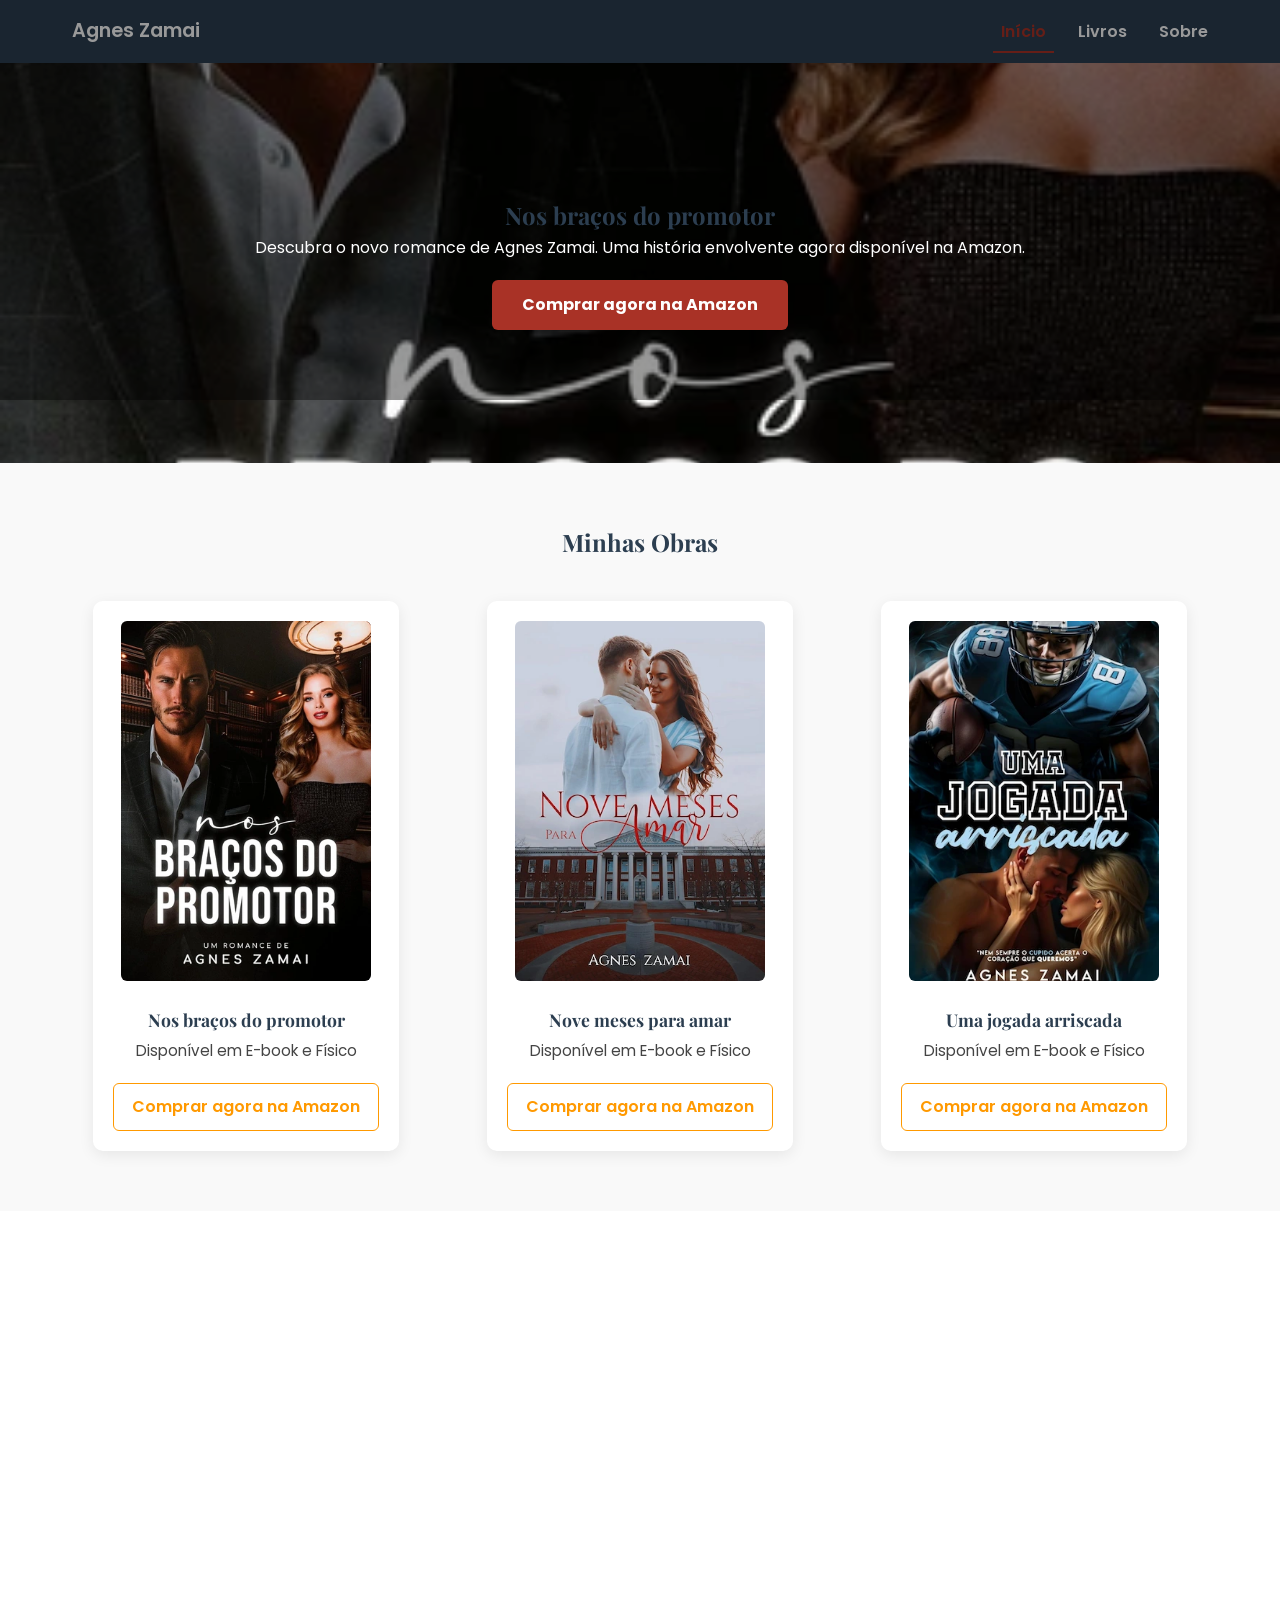
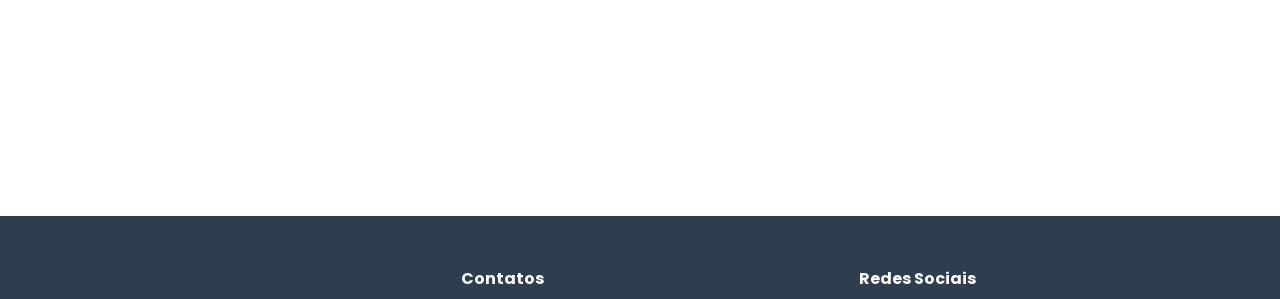
<file: index.html>
<!DOCTYPE html>
<html lang="pt-br">
  <head>
    <link
      rel="preload"
      as="style"
      href="https://fonts.googleapis.com/css2?family=Playfair+Display:wght@400;700&display=swap"
      onload="this.rel='stylesheet'"
    />

    <!-- Preload imagem principal -->
    <link
      rel="preload"
      as="image"
      href="assets/capa_nos_bracos_do_promotor.webp"
    />

    <meta charset="UTF-8" />
    <meta name="viewport" content="width=device-width, initial-scale=1" />

    <title>Agnes Zamai | Escritora de Romances</title>

    <link rel="icon" type="image/png" href="assets/favicon.ico" />

    <meta
      name="description"
      content="Romances envolventes de Agnes Zamai. Descubra histórias intensas e emocionantes."
    />

    <!-- Open Graph -->
    <meta property="og:title" content="Agnes Zamai | Escritora" />
    <meta
      property="og:description"
      content="Histórias que prendem do início ao fim."
    />
    <meta property="og:image" content="assets/Agnes_Zamai_foto_profile.webp" />

    <!-- Preconnect -->
    <link rel="preconnect" href="https://fonts.googleapis.com" />
    <link rel="preconnect" href="https://fonts.gstatic.com" crossorigin />

    <!-- CSS crítico -->
    <style>
      * {
        margin: 0;
        padding: 0;
        box-sizing: border-box;
      }
      body {
        font-family: Poppins, sans-serif;
        background: #f9f9f9;
        color: #222;
      }
    </style>

    <!-- CSS não bloqueante -->
    <link
      rel="preload"
      href="style.css"
      as="style"
      onload="this.rel='stylesheet'"
    />
    <link
      rel="stylesheet"
      href="style.css"
      media="print"
      onload="this.media='all'"
    />
    <noscript><link rel="stylesheet" href="style.css" /></noscript>

    <!-- Fonts -->
    <link
      rel="preload"
      as="style"
      href="https://fonts.googleapis.com/css2?family=Poppins:wght@300;400;600&display=swap"
      onload="this.rel='stylesheet'"
    />
  </head>

  <script>
    // Carrega header
    fetch("header.html")
      .then((res) => res.text())
      .then((data) => {
        document.getElementById("header").innerHTML = data;

        // marca menu ativo automaticamente
        const currentPage = document.body.dataset.page;
        const links = document.querySelectorAll("nav a");

        links.forEach((link) => {
          if (link.dataset.page === currentPage) {
            link.classList.add("active");
          }
        });
      });

    // Carrega footer
    fetch("footer.html")
      .then((res) => res.text())
      .then((data) => {
        document.getElementById("footer").innerHTML = data;
      });
  </script>

  <body data-page="home">
    <div id="header"></div>

    <main>
      <!-- HERO -->
      <section
        id="home"
        class="hero"
        style="
          background-image: url('assets/capa_nos_bracos_do_promotor.webp');
          background-size: cover;
          background-position: center;
          height: 400px;
          display: flex;
          align-items: center;
          justify-content: center;
          color: #fff;
          text-align: center;
          position: relative;
        "
      >
        <div
          class="overlay"
          style="
            position: absolute;
            top: 0;
            left: 0;
            width: 100%;
            height: 100%;
            background: rgba(0, 0, 0, 0.4);
          "
        ></div>

        <div
          class="hero-content"
          style="position: relative; z-index: 1; max-width: 800px"
        >
          <h1>Nos braços do promotor</h1>
          <p>
            Descubra o novo romance de Agnes Zamai. Uma história envolvente
            agora disponível na Amazon.
          </p>
          <a
            href="https://www.amazon.com.br/stores/Agnes-Zamai/author/B0D5HSHX2N"
            class="btn-primary"
            target="_blank"
            rel="noopener noreferrer"
            >Comprar agora na Amazon</a
          >
        </div>
      </section>

      <section id="livros" class="books-grid">
        <h2>Minhas Obras</h2>

        <div class="container">
          <!-- Livro 1 -->
          <div class="book-card">
            <img
              src="assets/capa_nos_bracos_do_promotor.webp"
              width="300"
              height="450"
              loading="lazy"
              decoding="async"
              alt="Capa do livro Nos braços do promotor de Agnes Zamai"
            />
            <h3>Nos braços do promotor</h3>
            <p>Disponível em E-book e Físico</p>

            <div class="buttons">
              <a
                href="https://www.amazon.com.br/Nos-bra%C3%A7os-promotor-Agnes-Zamai-ebook/dp/B0D9PT675X"
                class="btn-amazon"
                target="_blank"
                rel="noopener noreferrer"
                aria-label="Comprar o livro Nos braços do promotor na Amazon"
                >Comprar agora na Amazon</a
              >
            </div>
          </div>

          <!-- Livro 2 -->
          <div class="book-card">
            <img
              src="assets/capa_nove_meses_para_amar.webp"
              width="300"
              height="450"
              loading="lazy"
              decoding="async"
              alt="Capa do livro Nove meses para amar de Agnes Zamai"
            />
            <h3>Nove meses para amar</h3>
            <p>Disponível em E-book e Físico</p>

            <div class="buttons">
              <a
                href="https://www.amazon.com.br/Nove-Meses-Para-Agnes-Zamai-ebook/dp/B096WNJ54G"
                class="btn-amazon"
                target="_blank"
                rel="noopener noreferrer"
                aria-label="Comprar o livro Nove meses para amar"
                >Comprar agora na Amazon</a
              >
            </div>
          </div>

          <!-- Livro 3 -->
          <div class="book-card">
            <img
              src="assets/capa_uma_jogada_arriscada.webp"
              width="300"
              height="450"
              loading="lazy"
              decoding="async"
              alt="Capa do livro Uma jogada arriscada de Agnes Zamai"
            />
            <h3>Uma jogada arriscada</h3>
            <p>Disponível em E-book e Físico</p>

            <div class="buttons">
              <a
                href="https://www.amazon.com.br/Uma-jogada-arriscada-Agnes-Zamai-ebook/dp/B0DSVCLTVJ"
                class="btn-amazon"
                target="_blank"
                rel="noopener noreferrer"
                aria-label="Comprar o livro Uma jogada arriscada"
                >Comprar agora na Amazon</a
              >
            </div>
          </div>
        </div>
      </section>

      <!-- SOBRE -->
      <section id="sobre" class="about-section">
        <div class="about-container">
          <div class="about-image">
            <img
              src="assets/Agnes_Zamai_foto_profile.webp"
              width="350"
              height="450"
              loading="lazy"
              decoding="async"
              alt="Foto profile de Agnes Zamai"
            />
          </div>

          <div class="about-text">
            <h2>Sobre a Autora</h2>
            <p>
              <strong>Agnes Zamai</strong> escreve romances intensos que
              conectam emoção e narrativa envolvente.
            </p>

            <div class="social-links">
              <a
                href="https://www.instagram.com/agneszamaiautora/"
                target="_blank"
                rel="noopener noreferrer"
                >Instagram</a
              >
              <a
                href="https://www.amazon.com.br/stores/Agnes-Zamai/author/B0D5HSHX2N"
                target="_blank"
                rel="noopener noreferrer"
                >Amazon</a
              >
            </div>
          </div>
        </div>
      </section>
    </main>
    <script>
      requestIdleCallback(() => {
        const s = document.createElement("script");
        s.src = "https://www.googletagmanager.com/gtag/js?id=G-XYFYLKK380";
        s.async = true;
        document.body.appendChild(s);
      });
    </script>

    <!-- Analytics com delay -->
    <script>
      window.addEventListener("load", () => {
        setTimeout(() => {
          const s = document.createElement("script");
          s.src = "https://www.googletagmanager.com/gtag/js?id=G-XYFYLKK380";
          s.async = true;
          document.body.appendChild(s);
        }, 2000);
      });
    </script>

    <!-- FOOTER -->
    <div id="footer"></div>
    <script>
      // Atualiza o ano automaticamente
      document.getElementById("current-year").textContent =
        new Date().getFullYear();
    </script>
  </body>
</html>
</file>
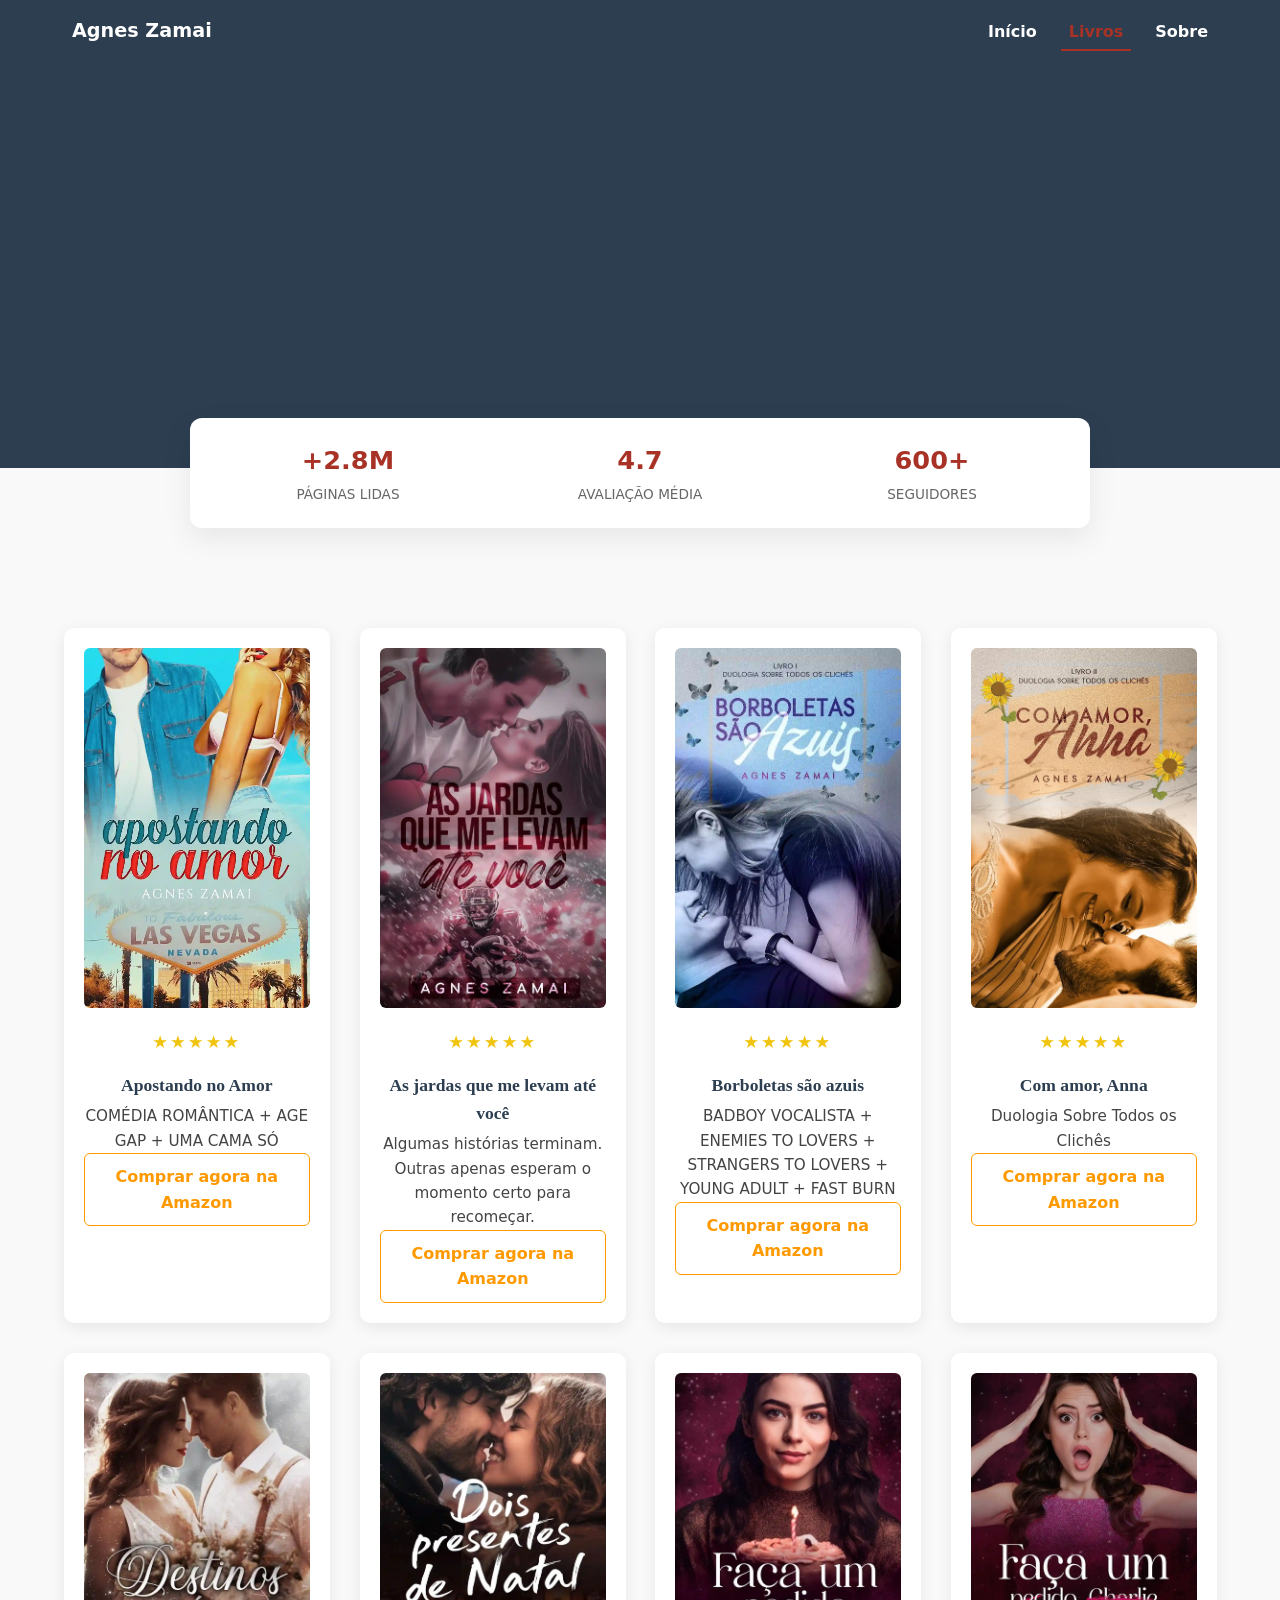
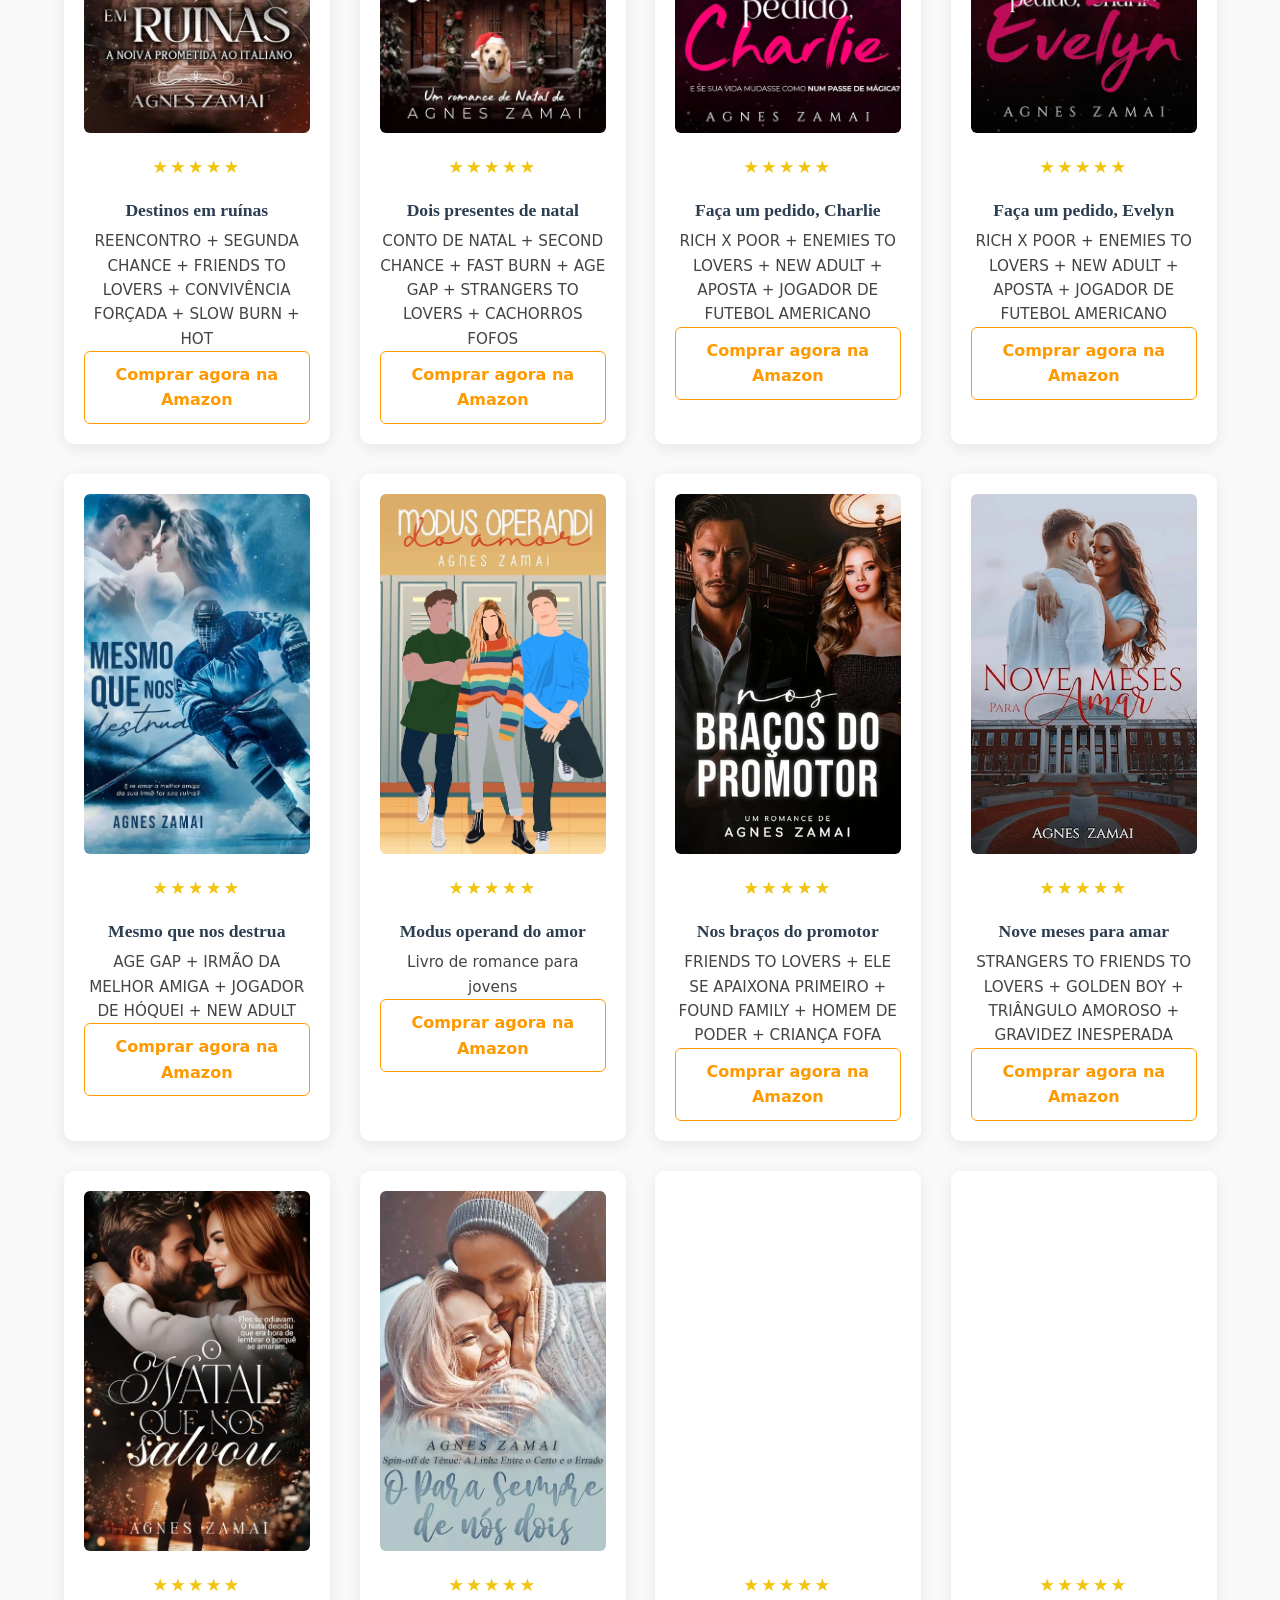
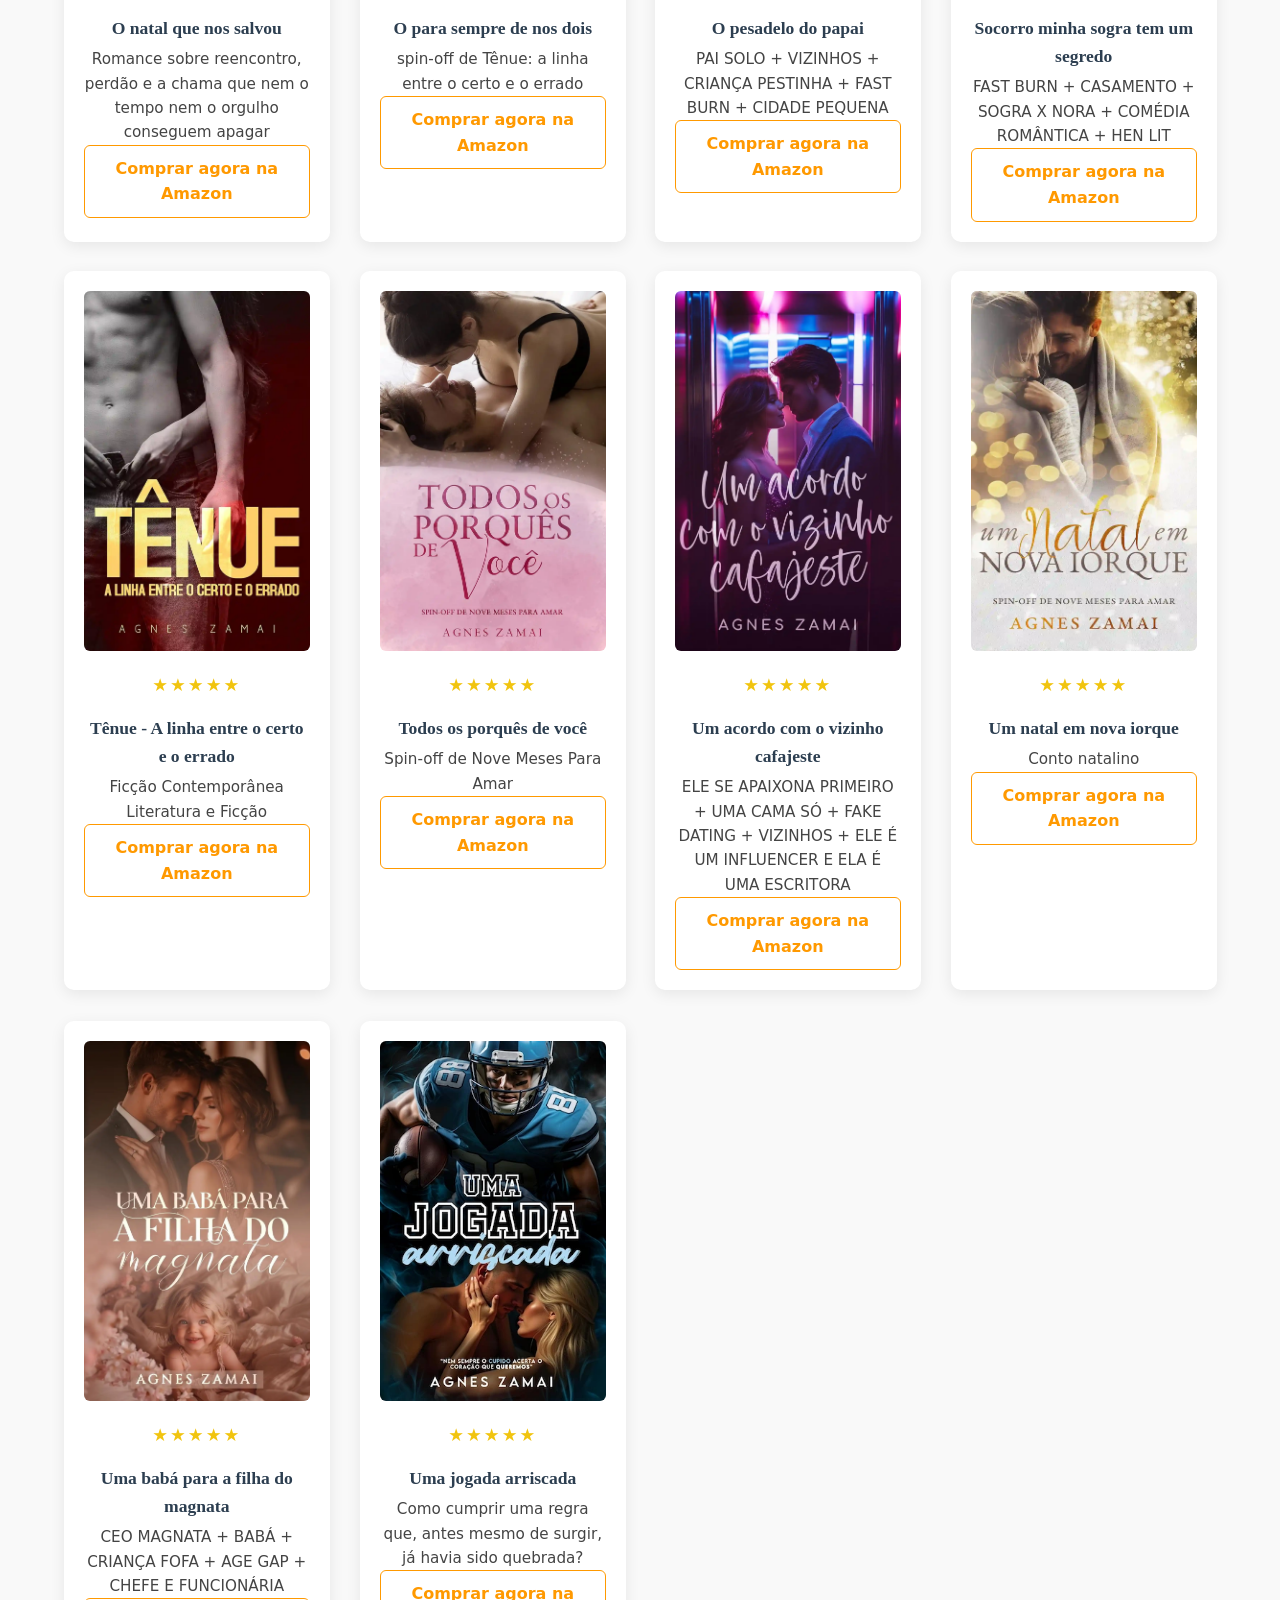
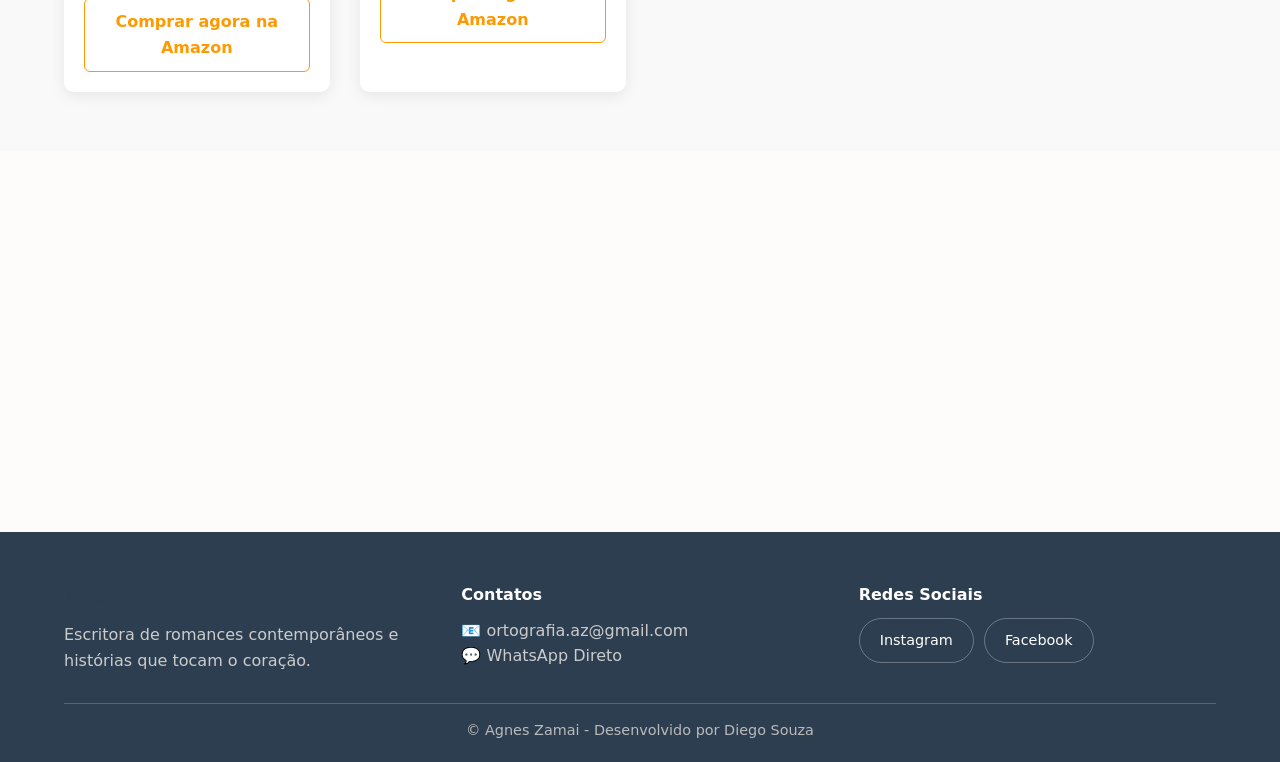
<file: livros.html>
<!DOCTYPE html>
<html lang="pt-br">
  <head>
    <meta charset="UTF-8" />
    <meta name="viewport" content="width=device-width, initial-scale=1.0" />
    <title>Livros | Agnes Zamai</title>

    <link rel="icon" type="image/png" href="assets/favicon.ico" />

    <link rel="stylesheet" href="style.css" />
  </head>

  <script>
    // Carrega header
    fetch("header.html")
      .then((res) => res.text())
      .then((data) => {
        document.getElementById("header").innerHTML = data;

        // marca menu ativo automaticamente
        const currentPage = document.body.dataset.page;
        const links = document.querySelectorAll("nav a");

        links.forEach((link) => {
          if (link.dataset.page === currentPage) {
            link.classList.add("active");
          }
        });
      });

    // Carrega footer
    fetch("footer.html")
      .then((res) => res.text())
      .then((data) => {
        document.getElementById("footer").innerHTML = data;
      });
  </script>

  <body data-page="livros">
    <div id="header"></div>

    <section class="page-header-img">
      <h1>Minhas Obras</h1>
    </section>

    <div class="stats-bar">
      <div class="stat-item">
        <strong>+2.8M</strong><span>Páginas Lidas</span>
      </div>
      <div class="stat-item">
        <strong>4.7</strong><span>Avaliação Média</span>
      </div>
      <div class="stat-item"><strong>600+</strong><span>Seguidores</span></div>
    </div>

    <main>
      <div class="container books-grid">
        <div class="book-card">
          <img
            src="assets/capa_apostando_no_amor.webp"
            alt="Capa do livro Apostando no amor de Agnes Zamai"
            width="250"
            height="360"
            loading="lazy"
            decoding="async"
          />
          <div class="stars" aria-label="Avaliação: 5 de 5 estrelas">★★★★★</div>
          <h3>Apostando no Amor</h3>
          <p>COMÉDIA ROMÂNTICA + AGE GAP + UMA CAMA SÓ</p>
          <a
            href="https://www.amazon.com.br/Apostando-no-amor-Agnes-Zamai-ebook/dp/B0C7B7T2FC"
            class="btn-amazon"
            target="_blank"
            rel="noopener noreferrer"
            title="Comprar Apostando no Amor na Amazon"
            >Comprar agora na Amazon</a
          >
        </div>

        <div class="book-card">
          <img
            src="assets/capa_as jardas que me levam até você.webp"
            alt="Capa do livro As jardas que me levam até você de Agnes Zamai"
            width="250"
            height="360"
            loading="lazy"
            decoding="async"
          />
          <div class="stars" aria-label="Avaliação: 4.5 de 5 estrelas">
            ★★★★★
          </div>
          <h3>As jardas que me levam até você</h3>
          <p>
            Algumas histórias terminam. Outras apenas esperam o momento certo
            para recomeçar.
          </p>
          <a
            href="https://www.amazon.com.br/jardas-que-levam-at%C3%A9-voc%C3%AA-ebook/dp/B0GTS46GY7"
            class="btn-amazon"
            target="_blank"
            rel="noopener noreferrer"
            title="Comprar As jardas que me levam até você na Amazon"
            >Comprar agora na Amazon</a
          >
        </div>

        <div class="book-card">
          <img
            src="assets/capa_borboletas_sao_azuis.webp"
            alt="Capa do livro Borboletas são azuis de Agnes Zamai"
            width="250"
            height="360"
            loading="lazy"
            decoding="async"
          />
          <div class="stars" aria-label="Avaliação: 4.5 de 5 estrelas">
            ★★★★★
          </div>
          <h3>Borboletas são azuis</h3>
          <p>
            BADBOY VOCALISTA + ENEMIES TO LOVERS + STRANGERS TO LOVERS + YOUNG
            ADULT + FAST BURN
          </p>
          <a
            href="https://www.amazon.com.br/Borboletas-s%C3%A3o-Azuis-Sobre-Clich%C3%AAs-ebook/dp/B0B1TL4XQ6"
            class="btn-amazon"
            target="_blank"
            rel="noopener noreferrer"
            title="Comprar Borboletas são azuis na Amazon"
            >Comprar agora na Amazon</a
          >
        </div>

        <div class="book-card">
          <img
            src="assets/capa_com_amor_Anna.webp"
            alt="Capa do livro Com amor, Anna de Agnes Zamai"
            width="250"
            height="360"
            loading="lazy"
            decoding="async"
          />
          <div class="stars" aria-label="Avaliação: 4.5 de 5 estrelas">
            ★★★★★
          </div>
          <h3>Com amor, Anna</h3>
          <p>Duologia Sobre Todos os Clichês</p>
          <a
            href="https://www.amazon.com.br/Com-Amor-Anna-Sobre-Clich%C3%AAs-ebook/dp/B0B41PNN6V"
            class="btn-amazon"
            target="_blank"
            rel="noopener noreferrer"
            title="Comprar Com amor, Anna na Amazon"
            >Comprar agora na Amazon</a
          >
        </div>

        <div class="book-card">
          <img
            src="assets/capa_destinhos_em_ruinas.webp"
            alt="Capa do livro Destinos em ruínas de Agnes Zamai"
            width="250"
            height="360"
            loading="lazy"
            decoding="async"
          />
          <div class="stars" aria-label="Avaliação: 4.5 de 5 estrelas">
            ★★★★★
          </div>
          <h3>Destinos em ruínas</h3>
          <p>
            REENCONTRO + SEGUNDA CHANCE + FRIENDS TO LOVERS + CONVIVÊNCIA
            FORÇADA + SLOW BURN + HOT
          </p>
          <a
            href="https://www.amazon.com.br/Destinos-Ru%C3%ADnas-noiva-prometida-Italiano-ebook/dp/B0DJWG162G"
            class="btn-amazon"
            target="_blank"
            rel="noopener noreferrer"
            title="Comprar Destinos em ruínas na Amazon"
            >Comprar agora na Amazon</a
          >
        </div>

        <div class="book-card">
          <img
            src="assets/capa_dois_presentes_de_natal.webp"
            alt="Capa do livro Dois presentes de natal de Agnes Zamai"
            width="250"
            height="360"
            loading="lazy"
            decoding="async"
          />
          <div class="stars" aria-label="Avaliação: 4.5 de 5 estrelas">
            ★★★★★
          </div>
          <h3>Dois presentes de natal</h3>
          <p>
            CONTO DE NATAL + SECOND CHANCE + FAST BURN + AGE GAP + STRANGERS TO
            LOVERS + CACHORROS FOFOS
          </p>
          <a
            href="https://www.amazon.com.br/Dois-presentes-Natal-Agnes-Zamai-ebook/dp/B0CPSV8NN6"
            class="btn-amazon"
            target="_blank"
            rel="noopener noreferrer"
            title="Comprar Dois presentes de natal na Amazon"
            >Comprar agora na Amazon</a
          >
        </div>

        <div class="book-card">
          <img
            src="assets/capa_faca_um_pedido_charlie.webp"
            alt="Capa do Livro Faça um pedido, Charlie de Agnes Zamai"
            width="250"
            height="360"
            loading="lazy"
            decoding="async"
          />
          <div class="stars" aria-label="Avaliação: 4.5 de 5 estrelas">
            ★★★★★
          </div>
          <h3>Faça um pedido, Charlie</h3>
          <p>
            RICH X POOR + ENEMIES TO LOVERS + NEW ADULT + APOSTA + JOGADOR DE
            FUTEBOL AMERICANO
          </p>
          <a
            href="https://www.amazon.com.br/Fa%C3%A7a-pedido-Charlie-Agnes-Zamai-ebook/dp/B0CNK4CR73"
            class="btn-amazon"
            target="_blank"
            rel="noopener noreferrer"
            title="Comprar Faça um pedido, Charlie na Amazon"
            >Comprar agora na Amazon</a
          >
        </div>

        <div class="book-card">
          <img
            src="assets/capa_faca_um_pedido_evelyn.webp"
            alt="Capa do livro Faça um pedido, Evelyn de Agnes Zamai"
            width="250"
            height="360"
            loading="lazy"
            decoding="async"
          />
          <div class="stars" aria-label="Avaliação: 4.5 de 5 estrelas">
            ★★★★★
          </div>
          <h3>Faça um pedido, Evelyn</h3>
          <p>
            RICH X POOR + ENEMIES TO LOVERS + NEW ADULT + APOSTA + JOGADOR DE
            FUTEBOL AMERICANO
          </p>
          <a
            href="https://www.amazon.com.br/Fa%C3%A7a-um-pedido-Charlie-Evelyn-ebook/dp/B0CSRTLWKP"
            class="btn-amazon"
            target="_blank"
            rel="noopener noreferrer"
            title="Comprar Faça um pedido, Evelyn na Amazon"
            >Comprar agora na Amazon</a
          >
        </div>

        <div class="book-card">
          <img
            src="assets/capa_mesmo_ que_nos_destrua.webp"
            alt="Capa do livro Mesmo que nos destrua de Agnes Zamai"
            width="250"
            height="360"
            loading="lazy"
            decoding="async"
          />
          <div class="stars" aria-label="Avaliação: 4.5 de 5 estrelas">
            ★★★★★
          </div>
          <h3>Mesmo que nos destrua</h3>
          <p>AGE GAP + IRMÃO DA MELHOR AMIGA + JOGADOR DE HÓQUEI + NEW ADULT</p>
          <a
            href="https://www.amazon.com.br/Mesmo-que-destrua-Agnes-Zamai-ebook/dp/B0CW1N2SJT"
            class="btn-amazon"
            target="_blank"
            rel="noopener noreferrer"
            title="Comprar Mesmo que nos destrua na Amazon"
            >Comprar agora na Amazon</a
          >
        </div>

        <div class="book-card">
          <img
            src="assets/capa_modus_operand_ do_amor.webp"
            alt="Capa do livro Modus operand do amor de Agnes Zamai"
            width="250"
            height="360"
            loading="lazy"
            decoding="async"
          />
          <div class="stars" aria-label="Avaliação: 4.5 de 5 estrelas">
            ★★★★★
          </div>
          <h3>Modus operand do amor</h3>
          <p>Livro de romance para jovens</p>
          <a
            href="https://www.amazon.com.br/Modus-Operandi-Amor-Agnes-Zamai-ebook/dp/B0BNWVYD75"
            class="btn-amazon"
            target="_blank"
            rel="noopener noreferrer"
            title="Comprar Modus operand do amor na Amazon"
            >Comprar agora na Amazon</a
          >
        </div>

        <div class="book-card">
          <img
            src="assets/capa_nos_bracos_do_promotor.webp"
            alt="Capa do livro Nos braços do promotor de Agnes Zamai"
            width="250"
            height="360"
            loading="lazy"
            decoding="async"
          />
          <div class="stars" aria-label="Avaliação: 4.5 de 5 estrelas">
            ★★★★★
          </div>
          <h3>Nos braços do promotor</h3>
          <p>
            FRIENDS TO LOVERS + ELE SE APAIXONA PRIMEIRO + FOUND FAMILY + HOMEM
            DE PODER + CRIANÇA FOFA
          </p>
          <a
            href="https://www.amazon.com.br/Nos-bra%C3%A7os-promotor-Agnes-Zamai-ebook/dp/B0D9PT675X"
            class="btn-amazon"
            target="_blank"
            rel="noopener noreferrer"
            title="Comprar Nos braços do promotor na Amazon"
            >Comprar agora na Amazon</a
          >
        </div>

        <div class="book-card">
          <img
            src="assets/capa_nove_meses_para_amar.webp"
            alt="Capa do livro Nove meses para amar de Agnes Zamai"
            width="250"
            height="360"
            loading="lazy"
            decoding="async"
          />
          <div class="stars" aria-label="Avaliação: 4.5 de 5 estrelas">
            ★★★★★
          </div>
          <h3>Nove meses para amar</h3>
          <p>
            STRANGERS TO FRIENDS TO LOVERS + GOLDEN BOY + TRIÂNGULO AMOROSO +
            GRAVIDEZ INESPERADA
          </p>
          <a
            href="https://www.amazon.com.br/Nove-Meses-Para-Agnes-Zamai-ebook/dp/B096WNJ54G"
            class="btn-amazon"
            target="_blank"
            rel="noopener noreferrer"
            title="Comprar Nove meses para amar na Amazon"
            >Comprar agora na Amazon</a
          >
        </div>

        <div class="book-card">
          <img
            src="assets/capa_o_natal_que_nos_salvou.webp"
            alt="Capa do livro O natal que nos salvou de Agnes Zamai"
            width="250"
            height="360"
            loading="lazy"
            decoding="async"
          />
          <div class="stars" aria-label="Avaliação: 4.5 de 5 estrelas">
            ★★★★★
          </div>
          <h3>O natal que nos salvou</h3>
          <p>
            Romance sobre reencontro, perdão e a chama que nem o tempo nem o
            orgulho conseguem apagar
          </p>
          <a
            href="https://www.amazon.com.br/Natal-que-nos-Salvou-ebook/dp/B0G5R2QZXX"
            class="btn-amazon"
            target="_blank"
            rel="noopener noreferrer"
            title="Comprar O natal que nos salvou na Amazon"
            >Comprar agora na Amazon</a
          >
        </div>

        <div class="book-card">
          <img
            src="assets/capa_o_para_sempre_de_nos_dois.webp"
            alt="Capa do livro O para sempre de nos dois de Agnes Zamai"
            width="250"
            height="360"
            loading="lazy"
            decoding="async"
          />
          <div class="stars" aria-label="Avaliação: 4.5 de 5 estrelas">
            ★★★★★
          </div>
          <h3>O para sempre de nos dois</h3>
          <p>spin-off de Tênue: a linha entre o certo e o errado</p>
          <a
            href="https://www.amazon.com.br/para-sempre-n%C3%B3s-dois-spin-off-ebook/dp/B09SGJRFLT"
            class="btn-amazon"
            target="_blank"
            rel="noopener noreferrer"
            title="Comprar O para sempre de nos dois na Amazon"
            >Comprar agora na Amazon</a
          >
        </div>

        <div class="book-card">
          <img
            src="assets/capa_o_pesadelo_do_papai.webp"
            alt="Capa do livro O pesadelo do papai de Agnes Zamai"
            width="250"
            height="360"
            loading="lazy"
            decoding="async"
          />
          <div class="stars" aria-label="Avaliação: 4.5 de 5 estrelas">
            ★★★★★
          </div>
          <h3>O pesadelo do papai</h3>
          <p>
            PAI SOLO + VIZINHOS + CRIANÇA PESTINHA + FAST BURN + CIDADE PEQUENA
          </p>
          <a
            href="https://www.amazon.com.br/pesadelo-do-papai-Agnes-Zamai-ebook/dp/B0CDNL96Y1"
            class="btn-amazon"
            target="_blank"
            rel="noopener noreferrer"
            title="Comprar O pesadelo do papai na Amazon"
            >Comprar agora na Amazon</a
          >
        </div>

        <div class="book-card">
          <img
            src="assets/capa_socorro_minha_sogra_tem_um_segredo.webp"
            alt="Capa do livro Socorro minha sogra tem um segredo de Agnes Zamai"
            width="250"
            height="360"
            loading="lazy"
            decoding="async"
          />
          <div class="stars" aria-label="Avaliação: 4.5 de 5 estrelas">
            ★★★★★
          </div>
          <h3>Socorro minha sogra tem um segredo</h3>
          <p>
            FAST BURN + CASAMENTO + SOGRA X NORA + COMÉDIA ROMÂNTICA + HEN LIT
          </p>
          <a
            href="https://www.amazon.com.br/Socorro-Minha-sogra-tem-segredo-ebook/dp/B0CKDYKLHR"
            class="btn-amazon"
            target="_blank"
            rel="noopener noreferrer"
            title="Comprar Socorro minha sogra tem um segredo na Amazon"
            >Comprar agora na Amazon</a
          >
        </div>

        <div class="book-card">
          <img
            src="assets/capa_tenue_a_linha_entre_o_certo_e_o_errado.webp"
            alt="Capa do livro Tênue - A linha entre o certo e o errado de Agnes Zamai"
            width="250"
            height="360"
            loading="lazy"
            decoding="async"
          />
          <div class="stars" aria-label="Avaliação: 4.5 de 5 estrelas">
            ★★★★★
          </div>
          <h3>Tênue - A linha entre o certo e o errado</h3>
          <p>Ficção Contemporânea Literatura e Ficção</p>
          <a
            href="https://www.amazon.com.br/T%C3%AAnue-linha-entre-certo-errado-ebook/dp/B09RQ4TC9C"
            class="btn-amazon"
            target="_blank"
            rel="noopener noreferrer"
            title="Comprar Tênue - A linha entre o certo e o errado na Amazon"
            >Comprar agora na Amazon</a
          >
        </div>

        <div class="book-card">
          <img
            src="assets/capa_todos_os_porques_de_voce.webp"
            alt="Capa do livro Todos os porquês de você de Agnes Zamai"
            width="250"
            height="360"
            loading="lazy"
            decoding="async"
          />
          <div class="stars" aria-label="Avaliação: 4.5 de 5 estrelas">
            ★★★★★
          </div>
          <h3>Todos os porquês de você</h3>
          <p>Spin-off de Nove Meses Para Amar</p>
          <a
            href="https://www.amazon.com.br/Todos-Porqu%C3%AAs-Voc%C3%AA-Spin-off-Meses-ebook/dp/B09HKX655W"
            class="btn-amazon"
            target="_blank"
            rel="noopener noreferrer"
            title="Comprar Todos os porquês de você na Amazon"
            >Comprar agora na Amazon</a
          >
        </div>

        <div class="book-card">
          <img
            src="assets/capa_um_acordo_com_o_vizinho_cafajeste.webp"
            alt="Capa do livro Um acordo com o vizinho cafajeste de Agnes Zamai"
            width="250"
            height="360"
            loading="lazy"
            decoding="async"
          />
          <div class="stars" aria-label="Avaliação: 4.5 de 5 estrelas">
            ★★★★★
          </div>
          <h3>Um acordo com o vizinho cafajeste</h3>
          <p>
            ELE SE APAIXONA PRIMEIRO + UMA CAMA SÓ + FAKE DATING + VIZINHOS +
            ELE É UM INFLUENCER E ELA É UMA ESCRITORA
          </p>
          <a
            href="https://www.amazon.com.br/Um-acordo-com-vizinho-cafajeste-ebook/dp/B0D6CPSFS4"
            class="btn-amazon"
            target="_blank"
            rel="noopener noreferrer"
            title="Comprar Um acordo com o vizinho cafajeste na Amazon"
            >Comprar agora na Amazon</a
          >
        </div>

        <div class="book-card">
          <img
            src="assets/capa_um_natal_em_nova_iorque.webp"
            alt="Capa do livro Um natal em nova iorque de Agnes Zamai"
            width="250"
            height="360"
            loading="lazy"
            decoding="async"
          />
          <div class="stars" aria-label="Avaliação: 4.5 de 5 estrelas">
            ★★★★★
          </div>
          <h3>Um natal em nova iorque</h3>
          <p>Conto natalino</p>
          <a
            href="https://www.amazon.com.br/Um-Natal-Nova-Iorque-Spin-off-ebook/dp/B09NPPR72K"
            class="btn-amazon"
            target="_blank"
            rel="noopener noreferrer"
            title="Comprar Um natal em nova iorque na Amazon"
            >Comprar agora na Amazon</a
          >
        </div>

        <div class="book-card">
          <img
            src="assets/capa_uma_baba_para_a_filha_do_magnata.webp"
            alt="Capa do livro Uma babá para a filha do magnata de Agnes Zamai"
            width="250"
            height="360"
            loading="lazy"
            decoding="async"
          />
          <div class="stars" aria-label="Avaliação: 4.5 de 5 estrelas">
            ★★★★★
          </div>
          <h3>Uma babá para a filha do magnata</h3>
          <p>
            CEO MAGNATA + BABÁ + CRIANÇA FOFA + AGE GAP + CHEFE E FUNCIONÁRIA
          </p>
          <a
            href="https://www.amazon.com.br/Uma-bab%C3%A1-para-filha-Magnata-ebook/dp/B0D36ZMNJ2"
            class="btn-amazon"
            target="_blank"
            rel="noopener noreferrer"
            title="Comprar Uma babá para a filha do magnata na Amazon"
            >Comprar agora na Amazon</a
          >
        </div>

        <div class="book-card">
          <img
            src="assets/capa_uma_jogada_arriscada.webp"
            alt="Capa do livro Uma jogada arriscada de Agnes Zamai"
            width="250"
            height="360"
            loading="lazy"
            decoding="async"
          />
          <div class="stars" aria-label="Avaliação: 4.5 de 5 estrelas">
            ★★★★★
          </div>
          <h3>Uma jogada arriscada</h3>
          <p>
            Como cumprir uma regra que, antes mesmo de surgir, já havia sido
            quebrada?
          </p>
          <a
            href="https://www.amazon.com.br/Uma-jogada-arriscada-Agnes-Zamai-ebook/dp/B0DSVCLTVJ"
            class="btn-amazon"
            target="_blank"
            rel="noopener noreferrer"
            title="Comprar Uma jogada arriscada na Amazon"
            >Comprar agora na Amazon</a
          >
        </div>
      </div>
    </main>

    <section class="comentarios-detalhados">
      <h2>Comentarios em Destaque</h2>
      <div class="comentario-container">
        <div class="comentario-item">
          <p>
            "Agnes tem o poder de nos fazer sentir cada emoção dos personagens.
            Impossível parar de ler!"
          </p>
          <strong>- Maria Silva (Amazon Brasil)</strong>
        </div>
        <div class="comentario-item">
          <p>
            "Escrita fluida, romances quentes e tramas muito bem amarradas.
            Recomendo todos!"
          </p>
          <strong>- Joana Santos (Kindle Unlimited)</strong>
        </div>
      </div>
    </section>

    <div id="footer"></div>
    <script>
      // Atualiza o ano automaticamente
      document.getElementById("current-year").textContent =
        new Date().getFullYear();
    </script>
  </body>
</html>
</file>
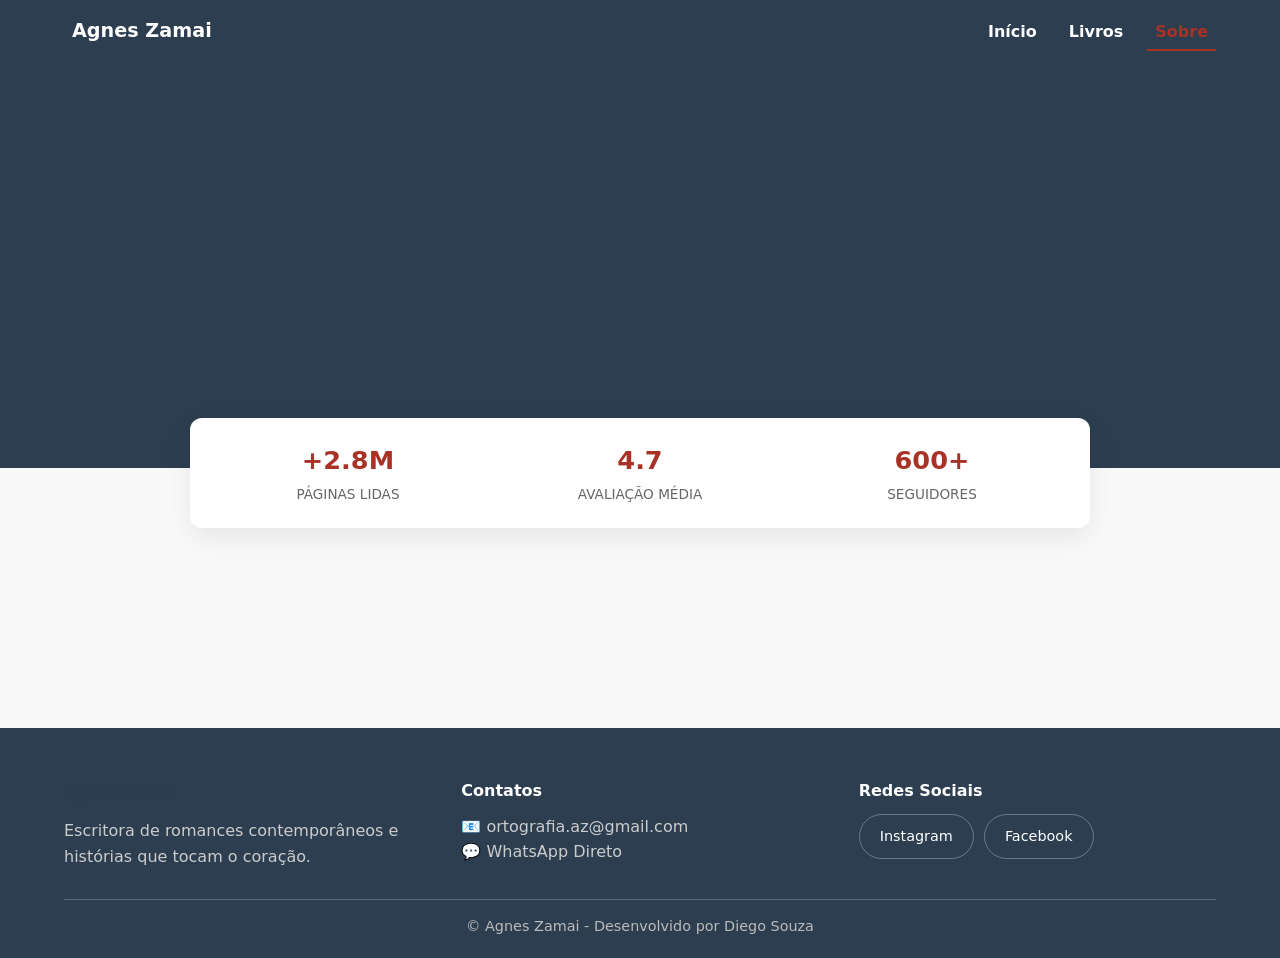
<file: sobre.html>
<!DOCTYPE html>
<html lang="pt-br">
  <head>
    <meta charset="UTF-8" />
    <meta name="viewport" content="width=device-width, initial-scale=1" />
    <title>Obras | Agnes Zamai</title>

    <link rel="icon" type="image/png" href="assets/favicon.ico" />
    
    <link rel="stylesheet" href="style.css" />
  </head>

  <script>
    // Carrega header
    fetch("header.html")
      .then(res => res.text())
      .then(data => {
        document.getElementById("header").innerHTML = data;
  
        // marca menu ativo automaticamente
        const currentPage = document.body.dataset.page;
        const links = document.querySelectorAll("nav a");
  
        links.forEach(link => {
          if (link.dataset.page === currentPage) {
            link.classList.add("active");
          }
        });
      });
  
    // Carrega footer
    fetch("footer.html")
      .then(res => res.text())
      .then(data => {
        document.getElementById("footer").innerHTML = data;
      });
  </script>

  <body data-page="sobre">
    <div id="header"></div>

    <!-- Cabeçalho ajustado para usar o mesmo visual do livros.html -->
    <section class="page-header-img">
      <h1>Biografia Completa</h1>
      <p>Gaúcha, mãe e pedagoga. Descobriu um amor incondicional pela escrita e pretende viver disso um dia. Escreve livros de romance com uma pitada de drama, acreditando que o final feliz é relativo.</p>
    </section>

    <div class="stats-bar">
      <div class="stat-item">
        <strong>+2.8M</strong><span>Páginas Lidas</span>
      </div>
      <div class="stat-item">
        <strong>4.7</strong><span>Avaliação Média</span>
      </div>
      <div class="stat-item"><strong>600+</strong><span>Seguidores</span></div>
    </div>

    <main>
      <section id="livros" class="books-grid">
        <div class="container"></div>
      </section>
    </main>

    <div id="footer"></div>
    <script>
      // Atualiza o ano automaticamente
      document.getElementById('current-year').textContent = new Date().getFullYear();
    </script>
  </body>
</html>
</file>
<file: style.css>
/* RESET ESSENCIAL */
* {
  margin: 0;
  padding: 0;
  box-sizing: border-box;
}

img {
  max-width: 100%;
  display: block;
  height: auto;
  object-fit: cover;
}

/* VARIÁVEIS GLOBAIS */
:root {
  --primary: #2c3e50;
  --accent: #a93226;
  --bg: #f9f9f9;
  --text: #222;
  --muted: #666;
  --amazon: #ff9900;
  --stars: #f1c40f;
  --radius: 10px;
  --shadow-soft: 0 4px 15px rgba(0, 0, 0, 0.08);
  --shadow-strong: 0 15px 30px rgba(0, 0, 0, 0.18);
}

/* BASE TIPOGRÁFICA E LAYOUT */
html {
  font-size: 16px;
}

body {
  font-family: "Poppins", system-ui, -apple-system, "Segoe UI", Roboto,
    "Helvetica Neue", Arial;
  background: var(--bg);
  color: var(--text);
  line-height: 1.6;
  -webkit-font-smoothing: antialiased;
  -moz-osx-font-smoothing: grayscale;
}

h1,
h2,
h3 {
  font-family: "Playfair Display", Georgia, serif;
  color: var(--primary);
}

/* Acessibilidade: foco visível */
:focus {
  outline: 3px solid color-mix(in srgb, var(--accent) 40%, white);
  outline-offset: 3px;
  border-radius: 6px;
}

/* Utilitário para leitores de tela */
.visually-hidden {
  position: absolute !important;
  height: 1px;
  width: 1px;
  overflow: hidden;
  clip: rect(1px, 1px, 1px, 1px);
  white-space: nowrap;
}

/* PERFORMANCE & REDUÇÃO DE MOVIMENTO */
@media (prefers-reduced-motion: reduce) {
  * {
    animation: none !important;
    transition: none !important;
  }
}

/* Render sob demanda */
section {
  content-visibility: auto;
  contain-intrinsic-size: 600px;
}

/* HEADER / NAV */
header {
  background: var(--primary);
  box-shadow: 0 2px 10px rgba(0, 0, 0, 0.08);
}

nav {
  display: flex;
  justify-content: space-between;
  align-items: center;
  padding: 1rem 5%;
  gap: 1rem;
}

.logo {
  color: white;
  text-decoration: none;
  font-weight: 700;
  font-size: 1.2rem;
}

nav ul {
  display: flex;
  list-style: none;
  gap: 1rem;
  align-items: center;
}

nav a {
  color: white;
  text-decoration: none;
  padding: 6px 8px;
  font-weight: 600;
  transition: color 0.2s ease, transform 0.15s ease;
}

nav a:hover,
nav a:focus {
  color: var(--accent);
  transform: translateY(-1px);
}

nav a.active {
  color: var(--accent);
  position: relative;
}

/* opcional (mas profissional) */
nav a.active::after {
  content: "";
  position: absolute;
  bottom: -4px;
  left: 0;
  width: 100%;
  height: 2px;
  background: var(--accent);
}

/* HERO / PAGE HEADER */
.hero img {
  aspect-ratio: 16 / 9;
}
.page-header-img {
  height: 45vh;
  display: flex;
  flex-direction: column;
  align-items: center;
  justify-content: center;
  text-align: center;
  color: white;
  position: relative;
  overflow: hidden;
  background: var(--primary);
  padding: 1rem 5%;
}

/* Overlay + imagem via pseudo-elemento */
.page-header-img::before {
  content: "";
  position: absolute;
  inset: 0;
  background: linear-gradient(rgba(0, 0, 0, 0.6), rgba(0, 0, 0, 0.6)),
    url("assets/capa_nos_bracos_do_promotor.webp");
  background-size: cover;
  background-position: center;
  z-index: 1;
}

.page-header-img h1,
.page-header-img p {
  position: relative;
  z-index: 2;
  color: white;
  text-shadow: 2px 2px 10px rgba(0, 0, 0, 0.45);
}

.page-header-img h1 {
  font-size: clamp(1.6rem, 4vw, 3rem);
  margin-bottom: 0.5rem;
}

.page-header-img p {
  max-width: 900px;
  margin: 0.25rem auto 0;
  font-size: 1rem;
  color: rgba(255, 255, 255, 0.95);
}

/* BOTÕES */
.btn-primary {
  display: inline-block;
  background: var(--accent);
  color: white;
  padding: 12px 30px;
  border-radius: 6px;
  text-decoration: none;
  font-weight: 700;
  margin-top: 20px;
  transition: transform 0.25s ease, box-shadow 0.25s ease, background 0.25s ease;
}

.btn-primary:hover,
.btn-primary:focus {
  background: #8e241a;
  transform: translateY(-3px);
  box-shadow: var(--shadow-strong);
}

/* Botão Amazon */
.btn-amazon {
  color: var(--amazon);
  border: 1px solid var(--amazon);
  padding: 10px 18px;
  border-radius: 6px;
  text-decoration: none;
  font-weight: 600;
  transition: transform 0.18s ease, background 0.18s ease, color 0.18s ease;
  display: inline-block;
}

.btn-amazon:hover,
.btn-amazon:focus {
  background: var(--amazon);
  color: #000;
  transform: translateY(-2px);
}

.buttons {
  display: flex;
  justify-content: center;
  gap: 12px;
  margin-top: 20px;
}

/* GRID DE LIVROS / CARDS */
.books-grid {
  padding: 60px 5%;
  text-align: center;
}

.container {
  display: grid;
  grid-template-columns: repeat(auto-fit, minmax(260px, 1fr));
  gap: 30px;
  margin-top: 40px;
  justify-content: center;
}

/* CARD */
.book-card {
  background: white;
  padding: 20px;
  border-radius: var(--radius);
  max-width: 320px;
  margin: 0 auto;
  box-shadow: var(--shadow-soft);
  contain: layout paint;
  will-change: transform;
  transition: transform 0.28s ease, box-shadow 0.28s ease;
  display: flex;
  flex-direction: column;
  align-items: center;
}

.book-card:hover,
.book-card:focus-within {
  transform: translateY(-8px);
  box-shadow: var(--shadow-strong);
}

.book-card img {
  width: 100%;
  aspect-ratio: 5 / 7;
  height: 360px;
  max-width: 250px;
  border-radius: 6px;
  margin-bottom: 15px;
  transition: transform 0.28s ease;
  object-fit: cover;
}

.book-card:hover img {
  transform: scale(1.03);
}

.book-card h3 {
  margin-top: 10px;
  color: var(--primary);
  font-size: 1.1rem;
}

.book-card p {
  margin-top: 5px;
  font-size: 0.95rem;
  color: #444;
}

/* ESTATÍSTICAS E AVALIAÇÕES */
.stats-bar {
  display: flex;
  justify-content: space-around;
  align-items: center;
  background: white;
  padding: 22px;
  max-width: 900px;
  margin: -50px auto 40px;
  border-radius: 12px;
  box-shadow: 0 10px 30px rgba(0, 0, 0, 0.08);
  position: relative;
  z-index: 10;
  gap: 20px;
}

.stat-item {
  text-align: center;
  flex: 1;
  min-width: 80px;
}

.stat-item strong {
  display: block;
  font-size: 1.6rem;
  color: var(--accent);
}

.stat-item span {
  font-size: 0.85rem;
  color: var(--muted);
  text-transform: uppercase;
}

/* ESTRELAS */
.stars {
  color: var(--stars);
  margin: 5px 0;
  font-size: 1.1rem;
  letter-spacing: 2px;
}

/* COMENTARIOS */
.comentarios-detalhados {
  padding: 60px 5%;
  background: #fdfcfb;
  text-align: center;
}

.comentario-container {
  max-width: 900px;
  margin: 0 auto;
  display: grid;
  gap: 20px;
}

.comentario-item {
  background: white;
  padding: 25px;
  border-left: 4px solid var(--accent);
  box-shadow: 0 4px 10px rgba(0, 0, 0, 0.03);
  text-align: left;
}

/* SOBRE / BIO */
.about-section {
  padding: 80px 5%;
  background: white;
}

.about-container {
  display: flex;
  gap: 40px;
  align-items: center;
  max-width: 1000px;
  margin: 0 auto;
  contain: layout paint;
}

.about-image {
  display: inline-block;
  border-radius: 12px;
  will-change: transform;
  transition: transform 0.3s ease, box-shadow 0.3s ease;
}

.about-image img {
  width: 320px;
  border-radius: 12px;
  box-shadow: 8px 8px 0 var(--primary);
  transition: transform 0.3s ease;
}

.about-image:hover {
  transform: translateY(-8px);
}

.about-image:hover img {
  transform: scale(1.03);
  box-shadow: 12px 12px 0 var(--primary);
}

.about-text h2 {
  font-size: 2.2rem;
  margin-bottom: 15px;
  color: var(--primary);
}

.about-text p {
  margin-bottom: 10px;
  color: #444;
}

/* REDES SOCIAIS */
.social-links {
  margin-top: 20px;
}

.social-links a {
  text-decoration: none;
  color: var(--accent);
  border: 1px solid var(--accent);
  padding: 8px 14px;
  border-radius: 5px;
  margin-right: 10px;
  transition: all 0.3s ease;
}

.social-links a:hover,
.social-links a:focus {
  background: var(--accent);
  color: white;
}

/* ICONS FOOTER */
.social-icons {
  display: flex;
  gap: 10px;
  flex-wrap: wrap;
}

.icon-social {
  display: inline-block;
  padding: 10px 20px;
  border-radius: 30px;
  color: white;
  text-decoration: none;
  font-size: 0.9rem;
  transition: transform 0.3s ease, box-shadow 0.3s ease;
  border: 1px solid rgba(255, 255, 255, 0.3);
}

.icon-social.instagram:hover {
  background: linear-gradient(
    45deg,
    #f09433,
    #e6683c,
    #dc2743,
    #cc2366,
    #bc1888
  );
  box-shadow: 0 4px 15px rgba(220, 39, 67, 0.4);
  transform: translateY(-3px);
}

.icon-social.facebook:hover {
  background: #1877f2;
  box-shadow: 0 4px 15px rgba(24, 119, 242, 0.4);
  transform: translateY(-3px);
}

/* FOOTER */
.main-footer {
  background: var(--primary);
  color: white;
  padding: 50px 5% 20px;
}

.footer-container {
  display: grid;
  grid-template-columns: repeat(auto-fit, minmax(220px, 1fr));
  gap: 40px;
  margin-bottom: 30px;
  contain: layout paint;
}

.footer-info p {
  margin-top: 10px;
  color: #ccc;
}

.footer-links ul {
  list-style: none;
  margin-top: 10px;
  padding: 0;
}

.footer-links a {
  color: #ccc;
  text-decoration: none;
  transition: color 0.3s ease;
}

.footer-links a:hover,
.footer-links a:focus {
  color: var(--accent);
}

.footer-social h4 {
  margin-bottom: 10px;
}

.footer-bottom {
  text-align: center;
  border-top: 1px solid rgba(255, 255, 255, 0.2);
  padding-top: 15px;
  font-size: 0.9rem;
  color: #bbb;
}

/* ANIMAÇÕES / REVEAL */
.reveal {
  opacity: 0;
  transform: translateY(30px);
  transition: transform 0.6s ease, opacity 0.6s ease;
  will-change: transform, opacity;
}

.reveal.active {
  opacity: 1;
  transform: translateY(0);
}

/* RESPONSIVO */
@media (max-width: 768px) {
  nav {
    flex-direction: column;
    gap: 0.5rem;
  }

  .hero-content h1 {
    font-size: 2rem;
  }

  .stats-bar {
    flex-direction: column;
    gap: 20px;
    margin: 20px auto;
    width: 95%;
  }

  .page-header-img h1 {
    font-size: 2.2rem;
    padding: 0 10px;
  }

  .page-header-img p {
    font-size: 0.95rem;
    padding: 0 10px;
  }

  .about-container {
    flex-direction: column;
    text-align: center;
  }

  .about-image img {
    width: 100%;
    max-width: 300px;
  }

  .container {
    grid-template-columns: repeat(auto-fit, minmax(220px, 1fr));
  }

  .book-card img {
    height: 320px;
  }
}

/* Força layout da stats-bar em telas maiores */
@media (min-width: 769px) {
  .stats-bar {
    display: flex !important;
    flex-direction: row !important;
    justify-content: space-around;
    align-items: center;
  }
}
</file>
